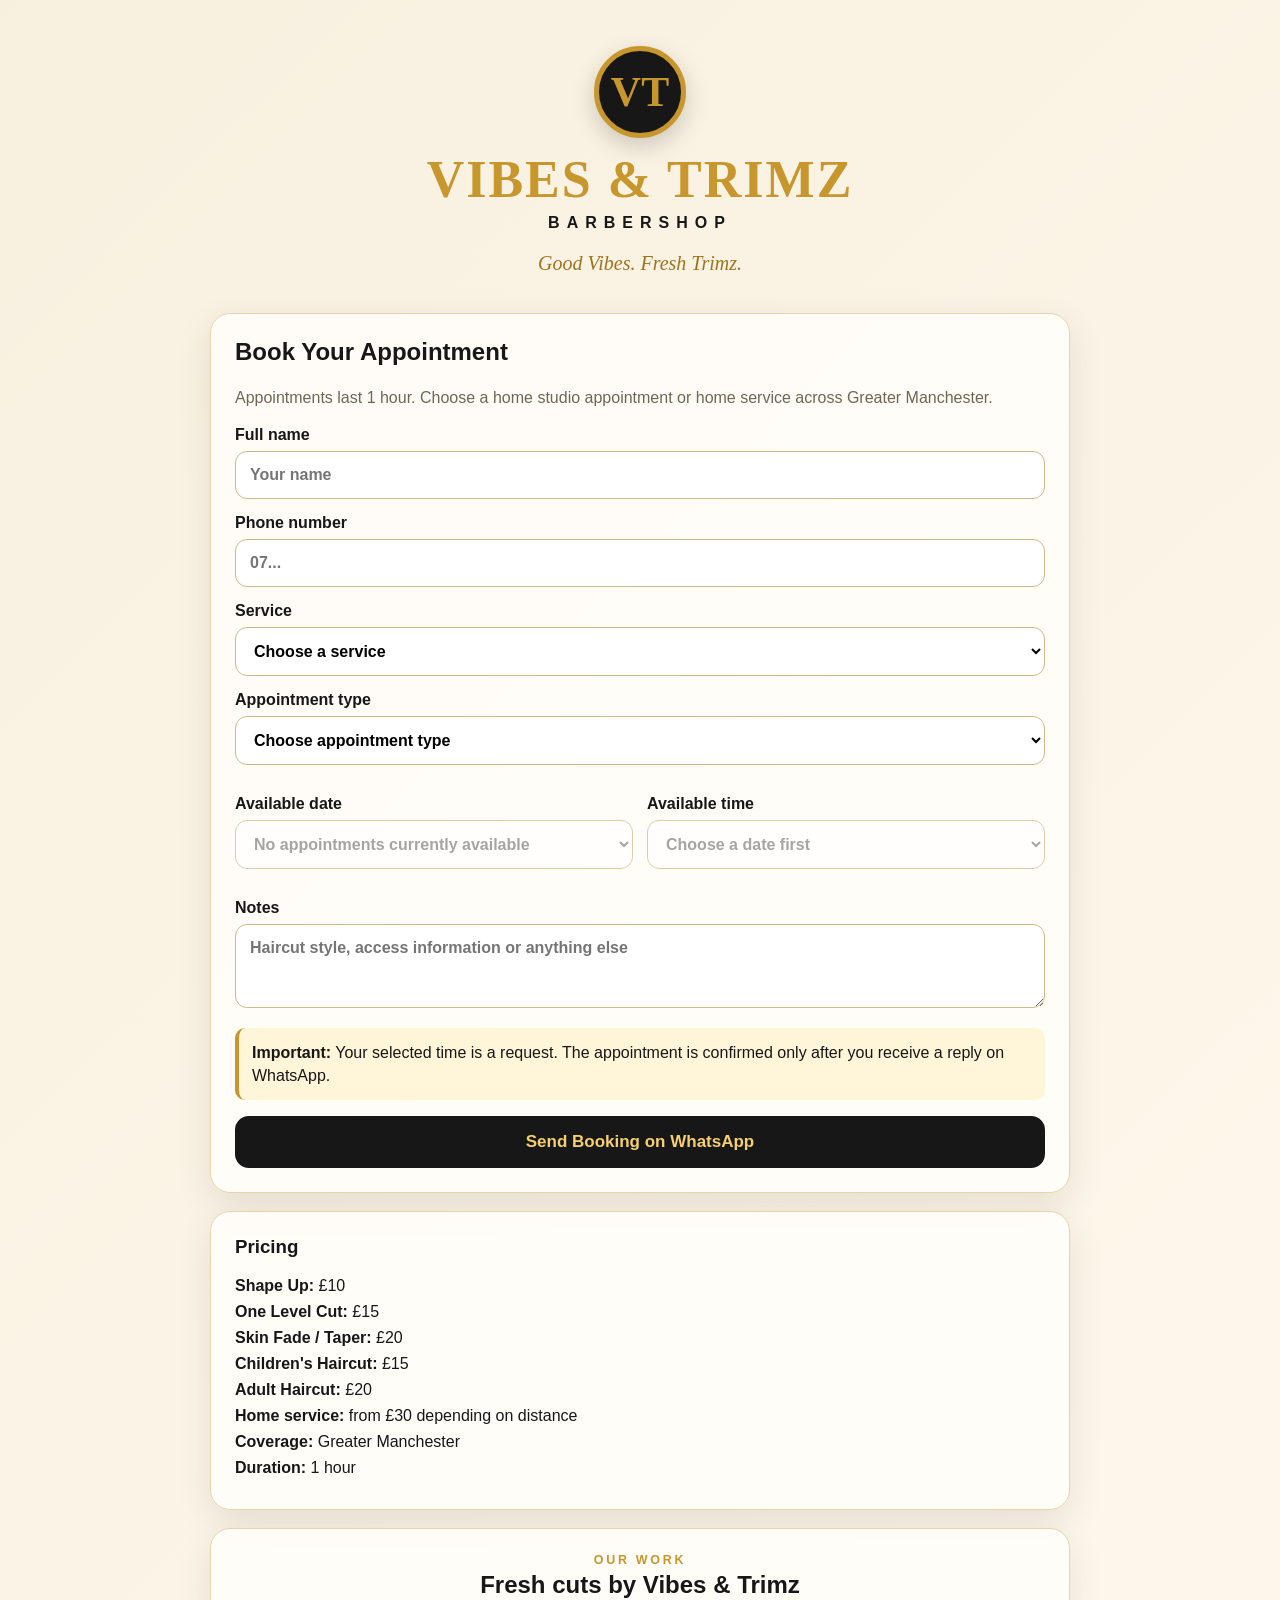
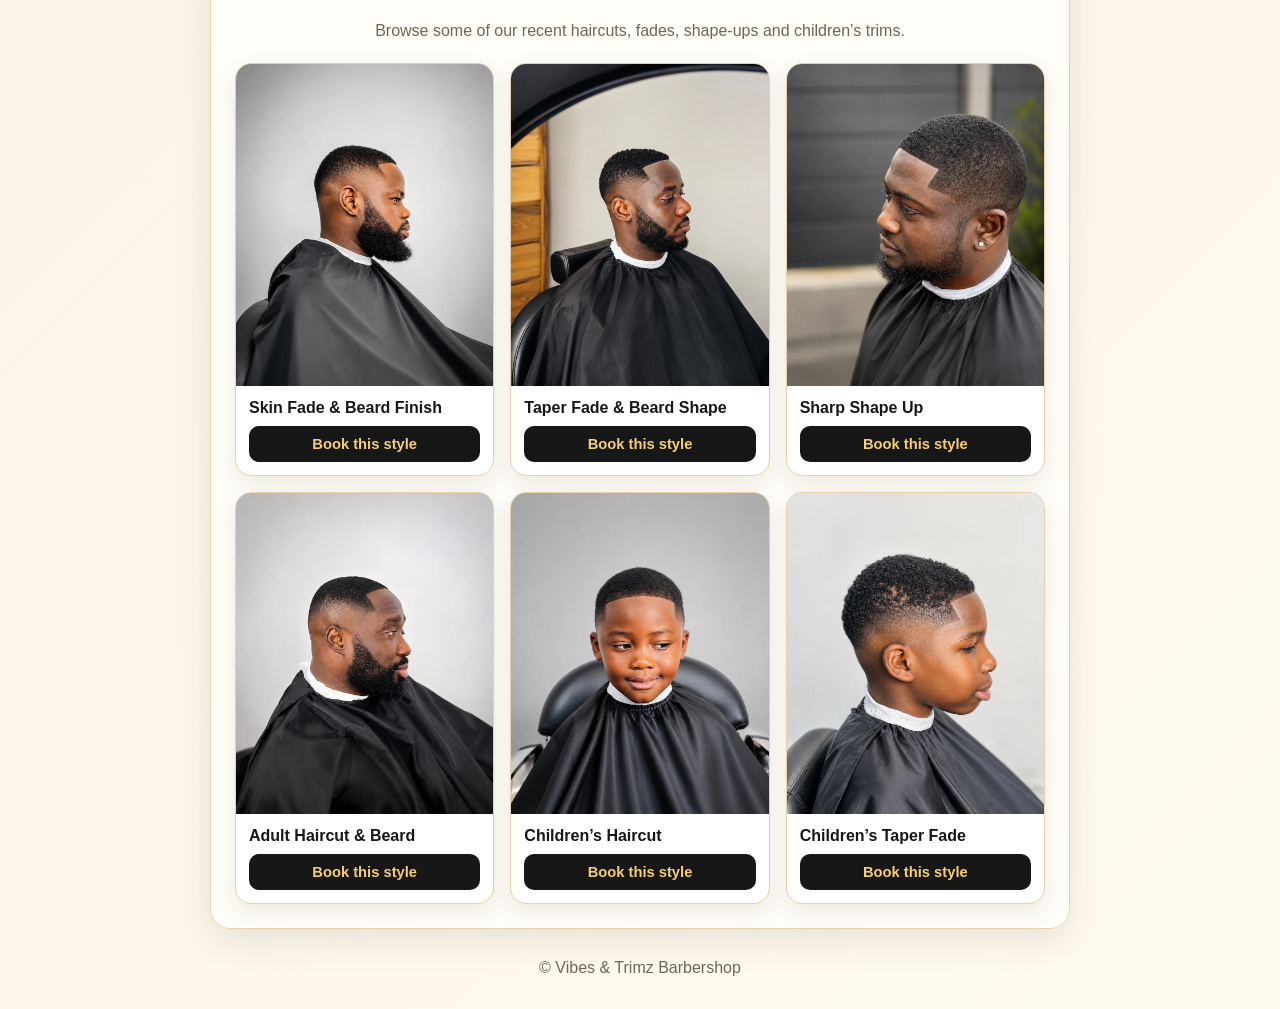
<file: index.html>
<!DOCTYPE html>
<html lang="en">
<head>
  <meta charset="UTF-8" />
  <meta name="viewport" content="width=device-width, initial-scale=1.0" />
  <title>Vibes & Trimz Booking</title>
  <link rel="stylesheet" href="styles.css" />
</head>
<body>
  <main class="app-shell">
    <section class="hero">
      <div class="logo">VT</div>
      <h1>VIBES & TRIMZ</h1>
      <p class="sub">BARBERSHOP</p>
      <p class="tagline">Good Vibes. Fresh Trimz.</p>
    </section>

<section class="card">
      <h2>Book Your Appointment</h2>
      <p class="intro">
        Appointments last 1 hour. Choose a home studio appointment or home service across Greater Manchester.
      </p>

      <form id="bookingForm">
        <label>
          Full name
          <input id="name" type="text" required placeholder="Your name" />
        </label>

        <label>
          Phone number
          <input id="phone" type="tel" required placeholder="07..." />
        </label>

        <label>
          Service
          <select id="service" required>
            <option value="">Choose a service</option>
            <option value="Shape Up - £10">Shape Up — £10</option>
            <option value="One Level Cut - £15">One Level Cut — £15</option>
            <option value="Skin Fade / Taper - £20">Skin Fade / Taper — £20</option>
            <option value="Children's Haircut - £15">Children's Haircut — £15</option>
            <option value="Adult Haircut - £20">Adult Haircut — £20</option>
          </select>
        </label>

        <label>
          Appointment type
          <select id="appointmentType" required>
            <option value="">Choose appointment type</option>
            <option value="Home studio appointment">Home studio appointment</option>
            <option value="Home service - from £30">Home service — from £30</option>
          </select>
        </label>

        <div id="addressWrap" class="hidden">
          <label>
            Home-service address
            <textarea id="address" rows="3" placeholder="Full address and postcode"></textarea>
          </label>
          <p class="small-note">
            Home service includes a £25 haircut and a standard £5 call-out fee. Extra travel charges may apply depending on distance.
          </p>
        </div>

        <div class="two-col">
          <label>
            Available date
            <select id="date" required>
              <option value="">Loading dates...</option>
            </select>
          </label>

          <label>
            Available time
            <select id="time" required disabled>
              <option value="">Choose a date first</option>
            </select>
          </label>
        </div>

        <label>
          Notes
          <textarea id="notes" rows="3" placeholder="Haircut style, access information or anything else"></textarea>
        </label>

        <div class="notice">
          <strong>Important:</strong> Your selected time is a request. The appointment is confirmed only after you receive a reply on WhatsApp.
        </div>

        <button type="submit">Send Booking on WhatsApp</button>
      </form>
    </section>

    <section class="card compact">
      <h3>Pricing</h3>
      <p><strong>Shape Up:</strong> £10</p>
      <p><strong>One Level Cut:</strong> £15</p>
      <p><strong>Skin Fade / Taper:</strong> £20</p>
      <p><strong>Children's Haircut:</strong> £15</p>
      <p><strong>Adult Haircut:</strong> £20</p>
      <p><strong>Home service:</strong> from £30 depending on distance</p>
      <p><strong>Coverage:</strong> Greater Manchester</p>
      <p><strong>Duration:</strong> 1 hour</p>
    </section>

    <section class="card gallery-section" id="gallery">
      <div class="gallery-heading">
        <p class="gallery-kicker">OUR WORK</p>
        <h2>Fresh cuts by Vibes & Trimz</h2>
        <p class="intro">Browse some of our recent haircuts, fades, shape-ups and children’s trims.</p>
      </div>

      <div class="gallery-grid">
        <figure class="gallery-item">
          <img src="images/adult-fade-beard.webp" alt="Skin Fade & Beard Finish by Vibes & Trimz Barbershop" loading="lazy">
          <figcaption>
            <strong>Skin Fade & Beard Finish</strong>
            <button type="button" class="style-book-btn" data-style="Skin Fade & Beard Finish">Book this style</button>
          </figcaption>
        </figure>
        <figure class="gallery-item">
          <img src="images/adult-taper-finish.webp" alt="Taper Fade & Beard Shape by Vibes & Trimz Barbershop" loading="lazy">
          <figcaption>
            <strong>Taper Fade & Beard Shape</strong>
            <button type="button" class="style-book-btn" data-style="Taper Fade & Beard Shape">Book this style</button>
          </figcaption>
        </figure>
        <figure class="gallery-item">
          <img src="images/shape-up-waves.webp" alt="Sharp Shape Up by Vibes & Trimz Barbershop" loading="lazy">
          <figcaption>
            <strong>Sharp Shape Up</strong>
            <button type="button" class="style-book-btn" data-style="Sharp Shape Up">Book this style</button>
          </figcaption>
        </figure>
        <figure class="gallery-item">
          <img src="images/adult-haircut-beard.webp" alt="Adult Haircut & Beard by Vibes & Trimz Barbershop" loading="lazy">
          <figcaption>
            <strong>Adult Haircut & Beard</strong>
            <button type="button" class="style-book-btn" data-style="Adult Haircut & Beard">Book this style</button>
          </figcaption>
        </figure>
        <figure class="gallery-item">
          <img src="images/childrens-haircut.webp" alt="Children’s Haircut by Vibes & Trimz Barbershop" loading="lazy">
          <figcaption>
            <strong>Children’s Haircut</strong>
            <button type="button" class="style-book-btn" data-style="Children’s Haircut">Book this style</button>
          </figcaption>
        </figure>
        <figure class="gallery-item">
          <img src="images/childrens-taper.webp" alt="Children’s Taper Fade by Vibes & Trimz Barbershop" loading="lazy">
          <figcaption>
            <strong>Children’s Taper Fade</strong>
            <button type="button" class="style-book-btn" data-style="Children’s Taper Fade">Book this style</button>
          </figcaption>
        </figure>
      </div>
    </section>

    <footer>© Vibes & Trimz Barbershop</footer>
  </main>

  <script>
    document.querySelectorAll(".style-book-btn").forEach((button) => {
      button.addEventListener("click", () => {
        const notes = document.getElementById("notes");
        const style = button.dataset.style;
        notes.value = `I would like a style similar to: ${style}`;
        document.getElementById("bookingForm").scrollIntoView({ behavior: "smooth" });
        setTimeout(() => notes.focus(), 500);
      });
    });
  </script>
  <script src="app.js"></script>
</body>
</html>
</file>
<file: styles.css>
*{box-sizing:border-box}
:root{
  --cream:#f8f0df;
  --gold:#c7962d;
  --dark:#171717;
  --muted:#6f6656;
  --white:#fffdf8;
}
html{scroll-behavior:smooth}
body{
  margin:0;
  font-family:Arial,Helvetica,sans-serif;
  background:linear-gradient(135deg,#f8f0df,#fffaf0);
  color:var(--dark);
}
.app-shell{
  width:min(900px,100%);
  margin:auto;
  padding:20px;
}
.hero{
  text-align:center;
  padding:26px 16px 18px;
}
.logo{
  width:92px;height:92px;border-radius:50%;
  margin:0 auto 12px;
  display:grid;place-items:center;
  background:var(--dark);color:var(--gold);
  border:5px solid var(--gold);
  font-family:Georgia,serif;font-size:42px;font-weight:700;
  box-shadow:0 8px 24px rgba(0,0,0,.18);
}
h1{
  margin:0;
  font-family:Georgia,serif;
  letter-spacing:2px;
  color:var(--gold);
  font-size:clamp(30px,7vw,52px);
}
.sub{letter-spacing:7px;font-weight:700;margin:5px 0}
.tagline{font-family:Georgia,serif;font-style:italic;color:#9c741d;font-size:20px}
.card{
  background:rgba(255,253,248,.96);
  border:1px solid #e5d4ad;
  border-radius:20px;
  padding:24px;
  margin-bottom:18px;
  box-shadow:0 12px 35px rgba(45,33,12,.10);
}
.card h2,.card h3{margin-top:0}
.intro{color:var(--muted);line-height:1.5}
label{
  display:block;
  font-weight:700;
  margin:15px 0;
}
input,select,textarea{
  width:100%;
  margin-top:7px;
  padding:14px;
  border:1px solid #ccb98c;
  border-radius:12px;
  background:white;
  font:inherit;
}
input:focus,select:focus,textarea:focus{
  outline:2px solid #d7b45f;
  border-color:transparent;
}
.two-col{
  display:grid;
  grid-template-columns:1fr 1fr;
  gap:14px;
}
.notice{
  background:#fff5d8;
  border-left:4px solid var(--gold);
  padding:13px;
  border-radius:10px;
  margin:16px 0;
  line-height:1.45;
}
button{
  width:100%;
  border:0;
  border-radius:14px;
  padding:16px;
  background:var(--dark);
  color:#f5cf70;
  font-size:17px;
  font-weight:800;
  cursor:pointer;
}
button:hover{opacity:.92}
.hidden{display:none}
.compact p{margin:8px 0}
.small-note{color:var(--muted);font-size:.92rem;line-height:1.5}

/* Portfolio gallery */
.gallery-heading{text-align:center;margin-bottom:20px}
.gallery-kicker{
  margin:0 0 4px;
  color:var(--gold);
  font-size:.78rem;
  font-weight:900;
  letter-spacing:.22em;
}
.gallery-grid{
  display:grid;
  grid-template-columns:repeat(3,1fr);
  gap:16px;
}
.gallery-item{
  margin:0;
  overflow:hidden;
  border-radius:16px;
  background:#fff;
  border:1px solid #e3d2aa;
  box-shadow:0 8px 22px rgba(40,29,8,.09);
}
.gallery-item img{
  display:block;
  width:100%;
  aspect-ratio:4/5;
  object-fit:cover;
  transition:transform .3s ease;
}
.gallery-item:hover img{transform:scale(1.025)}
.gallery-item figcaption{padding:13px}
.gallery-item strong{display:block;margin-bottom:9px}
.style-book-btn{
  padding:10px 12px;
  border-radius:10px;
  font-size:.92rem;
}

footer{text-align:center;color:var(--muted);padding:12px}
@media(max-width:760px){
  .gallery-grid{grid-template-columns:repeat(2,1fr)}
}
@media(max-width:600px){
  .two-col{grid-template-columns:1fr}
  .card{padding:18px}
}
@media(max-width:430px){
  .gallery-grid{grid-template-columns:1fr}
}
</file>
